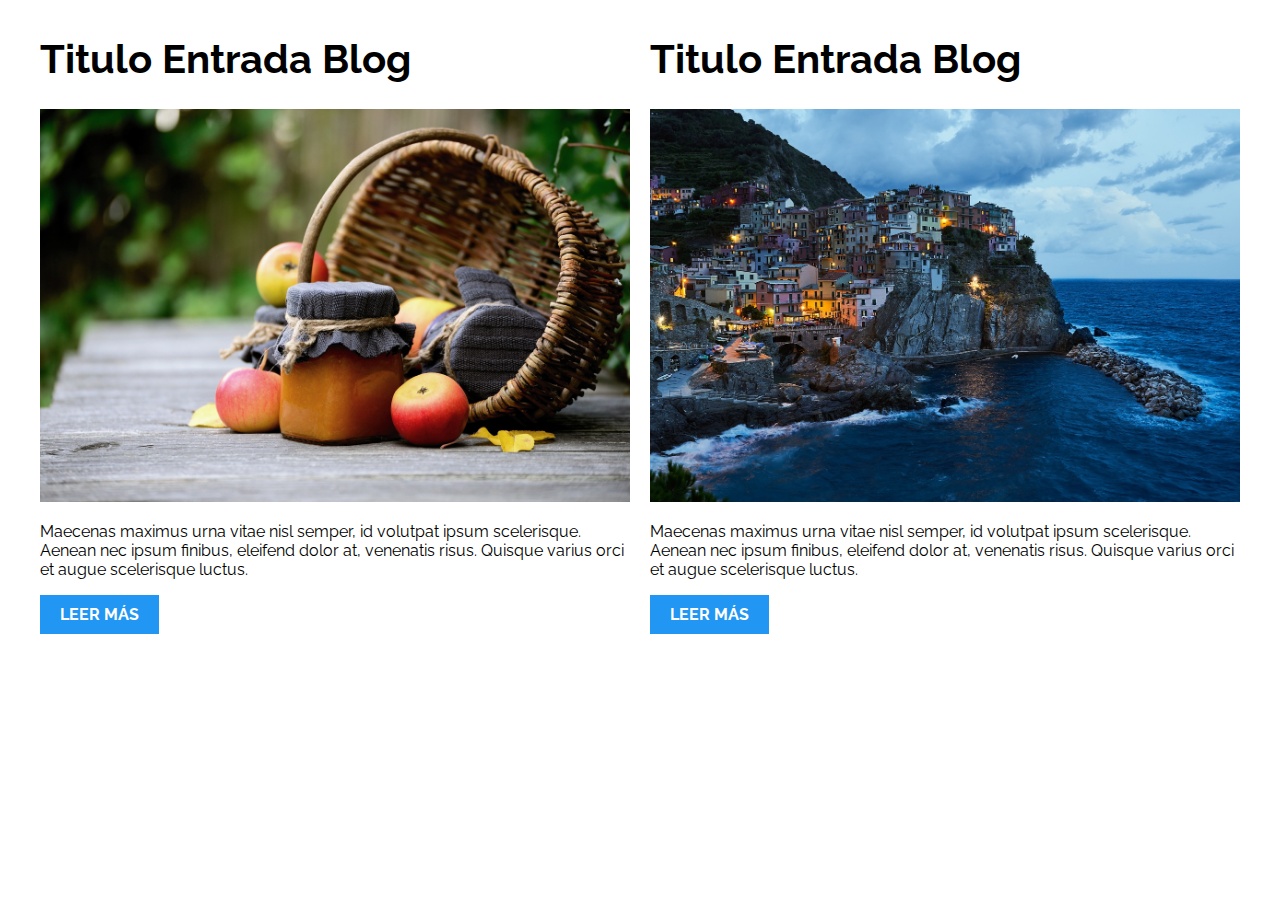
<file: 01-2columnas_iguales_css_grid/index.html>
<!DOCTYPE html>
<html>

<head>
  <meta charset="utf-8">
  <title>Patrones Responsive Web Design - 2 Columnas</title>
  <link rel="stylesheet" href="https://necolas.github.io/normalize.css/8.0.1/normalize.css">
  <link href="https://fonts.googleapis.com/css?family=Raleway:400,700,900" rel="stylesheet">
  <link rel="stylesheet" href="css/styles.css">
  <meta name="viewport" content="width=device-width, initial-scale=1">
</head>

<body>

  <div class="contenedor dos-columnas">
    <article class="entrada-blog">
      <h1>Titulo Entrada Blog</h1>
      <img src="img/imagen1.jpg">
      <p>Maecenas maximus urna vitae nisl semper, id volutpat ipsum scelerisque. Aenean nec ipsum finibus, eleifend
        dolor at, venenatis risus. Quisque varius orci et augue scelerisque luctus.</p>
      <a href="#">Leer más</a>
    </article>
    <article class="entrada-blog">
      <h1>Titulo Entrada Blog</h1>
      <img src="img/imagen2.jpg">
      <p>Maecenas maximus urna vitae nisl semper, id volutpat ipsum scelerisque. Aenean nec ipsum finibus, eleifend
        dolor at, venenatis risus. Quisque varius orci et augue scelerisque luctus.</p>
      <a href="#">Leer más</a>
    </article>
  </div>

</body>

</html>
</file>
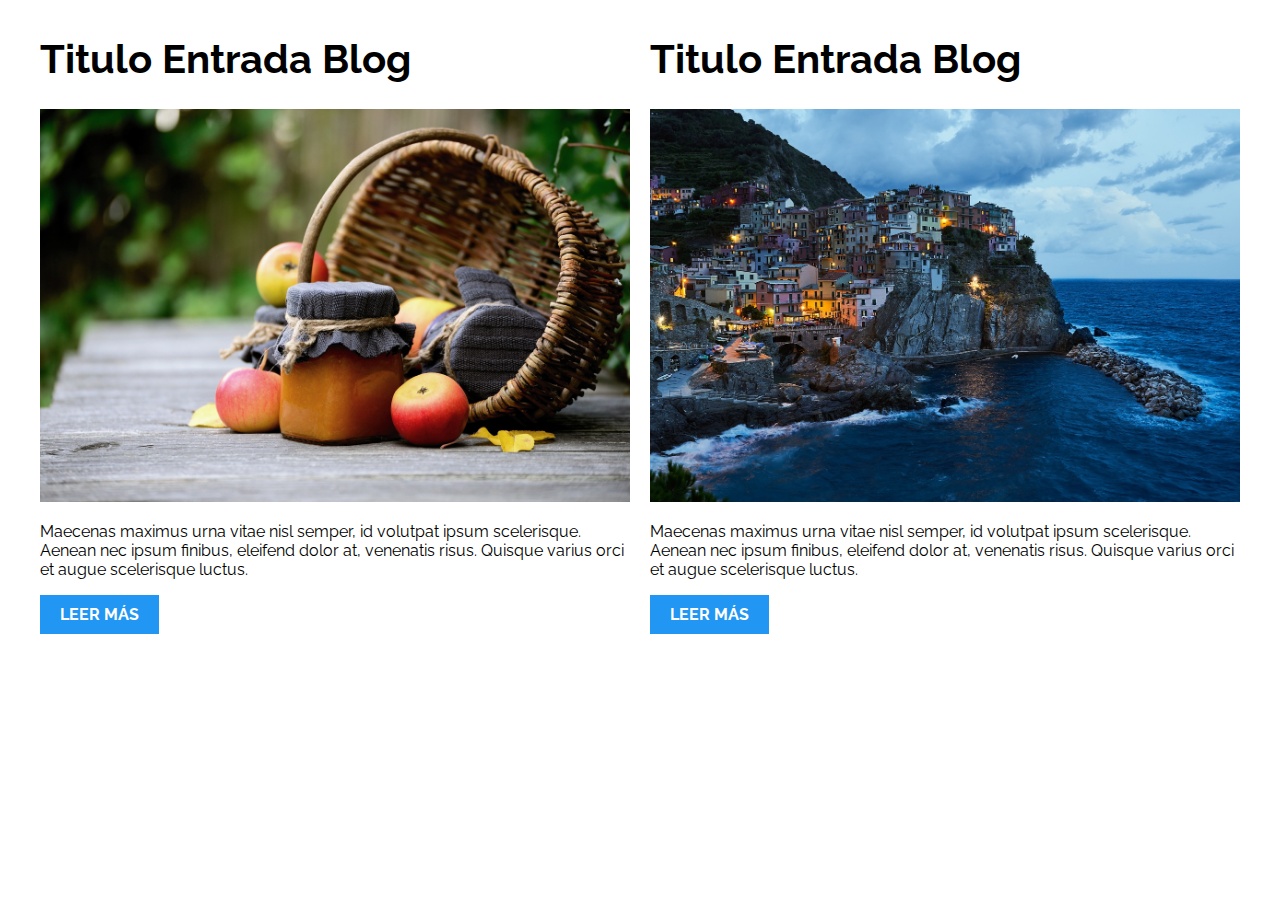
<file: 02-2columnas_iguales_flexbox/index.html>
<!DOCTYPE html>
<html>

<head>
  <meta charset="utf-8">
  <title>Patrones Responsive Web Design - 2 Columnas</title>
  <link rel="stylesheet" href="https://necolas.github.io/normalize.css/8.0.1/normalize.css">
  <link href="https://fonts.googleapis.com/css?family=Raleway:400,700,900" rel="stylesheet">
  <link rel="stylesheet" href="css/styles.css">
  <meta name="viewport" content="width=device-width, initial-scale=1">
</head>

<body>
  <div class="contenedor dos-columnas">
    <article class="entrada-blog">
      <h1>Titulo Entrada Blog</h1>
      <img src="img/imagen1.jpg">
      <p>Maecenas maximus urna vitae nisl semper, id volutpat ipsum scelerisque. Aenean nec ipsum finibus, eleifend
        dolor at, venenatis risus. Quisque varius orci et augue scelerisque luctus.</p>
      <a href="#">Leer más</a>
    </article>
    <article class="entrada-blog">
      <h1>Titulo Entrada Blog</h1>
      <img src="img/imagen2.jpg">
      <p>Maecenas maximus urna vitae nisl semper, id volutpat ipsum scelerisque. Aenean nec ipsum finibus, eleifend
        dolor at, venenatis risus. Quisque varius orci et augue scelerisque luctus.</p>
      <a href="#">Leer más</a>
    </article>
  </div>

</body>

</html>
</file>
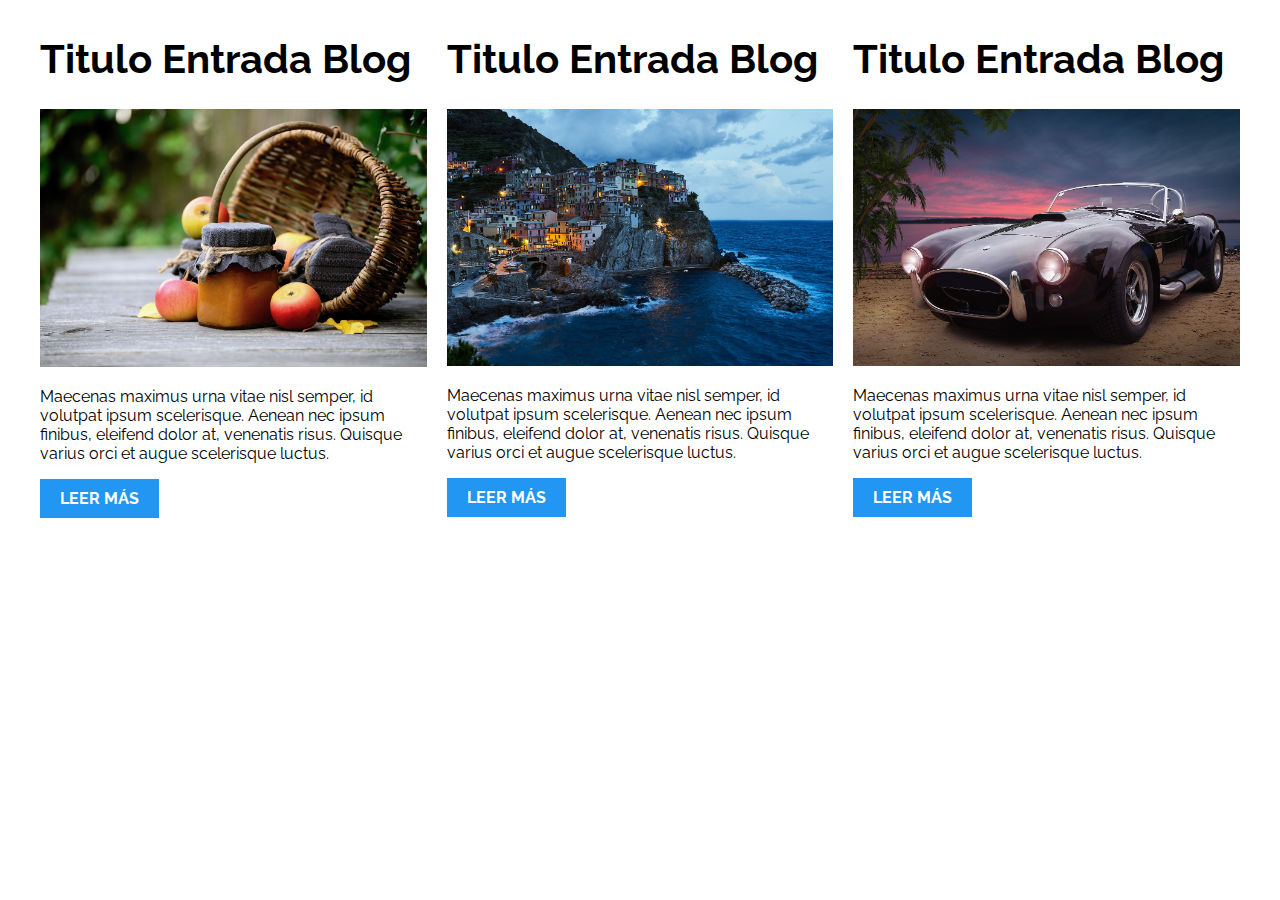
<file: 03-3columnas_iguales_css_grid/index.html>
<!DOCTYPE html>
<html>

<head>
  <meta charset="utf-8">
  <title>Patrones Responsive Web Design - 3 Columnas Iguales</title>
  <link rel="stylesheet" href="https://necolas.github.io/normalize.css/8.0.1/normalize.css">
  <link href="https://fonts.googleapis.com/css?family=Raleway:400,700,900" rel="stylesheet">
  <link rel="stylesheet" href="css/styles.css">
  <meta name="viewport" content="width=device-width, initial-scale=1">
</head>

<body>

  <div class="contenedor tres-columnas">
    <article class="entrada-blog">
      <h1>Titulo Entrada Blog</h1>
      <img src="img/imagen1.jpg">
      <p>Maecenas maximus urna vitae nisl semper, id volutpat ipsum scelerisque. Aenean nec ipsum finibus, eleifend
        dolor at, venenatis risus. Quisque varius orci et augue scelerisque luctus.</p>
      <a href="#">Leer más</a>
    </article>

    <article class="entrada-blog">
      <h1>Titulo Entrada Blog</h1>
      <img src="img/imagen2.jpg">

      <p>Maecenas maximus urna vitae nisl semper, id volutpat ipsum scelerisque. Aenean nec ipsum finibus, eleifend
        dolor at, venenatis risus. Quisque varius orci et augue scelerisque luctus.</p>
      <a href="#">Leer más</a>
    </article>

    <article class="entrada-blog">
      <h1>Titulo Entrada Blog</h1>
      <img src="img/imagen3.jpg">

      <p>Maecenas maximus urna vitae nisl semper, id volutpat ipsum scelerisque. Aenean nec ipsum finibus, eleifend
        dolor at, venenatis risus. Quisque varius orci et augue scelerisque luctus.</p>
      <a href="#">Leer más</a>
    </article>
  </div>

</body>

</html>
</file>
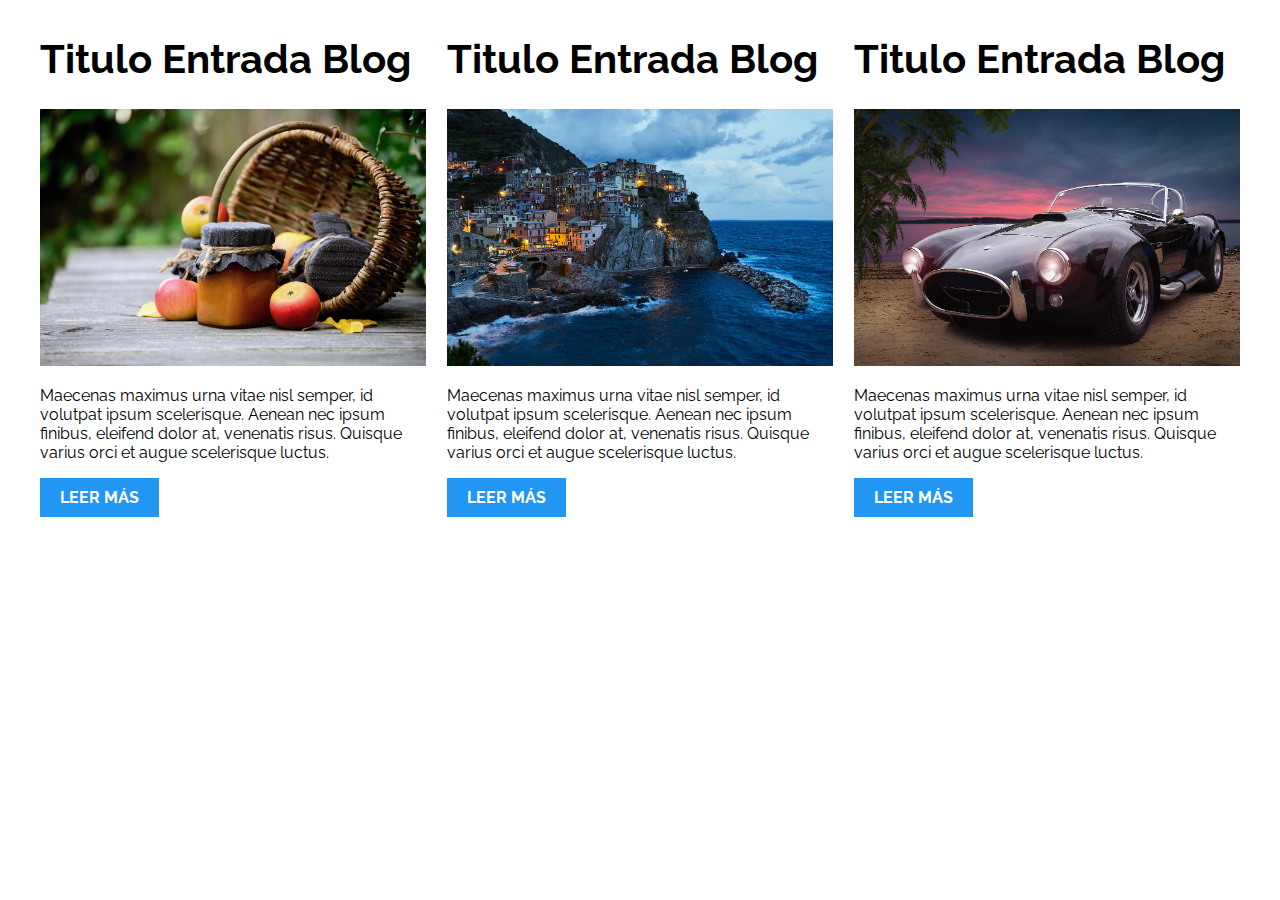
<file: 04-3columnas_iguales_flexbox/index.html>
<!DOCTYPE html>
<html>

<head>
  <meta charset="utf-8">
  <title>Patrones Responsive Web Design - 3 Columnas Iguales</title>
  <link rel="stylesheet" href="https://necolas.github.io/normalize.css/8.0.1/normalize.css">
  <link href="https://fonts.googleapis.com/css?family=Raleway:400,700,900" rel="stylesheet">
  <link rel="stylesheet" href="css/styles.css">
  <meta name="viewport" content="width=device-width, initial-scale=1">
</head>

<body>

  <div class="contenedor tres-columnas">
    <article class="entrada-blog">
      <h1>Titulo Entrada Blog</h1>
      <img src="img/imagen1.jpg">
      <p>Maecenas maximus urna vitae nisl semper, id volutpat ipsum scelerisque. Aenean nec ipsum finibus, eleifend
        dolor at, venenatis risus. Quisque varius orci et augue scelerisque luctus.</p>
      <a href="#">Leer más</a>
    </article>

    <article class="entrada-blog">
      <h1>Titulo Entrada Blog</h1>
      <img src="img/imagen2.jpg">

      <p>Maecenas maximus urna vitae nisl semper, id volutpat ipsum scelerisque. Aenean nec ipsum finibus, eleifend
        dolor at, venenatis risus. Quisque varius orci et augue scelerisque luctus.</p>
      <a href="#">Leer más</a>
    </article>

    <article class="entrada-blog">
      <h1>Titulo Entrada Blog</h1>
      <img src="img/imagen3.jpg">

      <p>Maecenas maximus urna vitae nisl semper, id volutpat ipsum scelerisque. Aenean nec ipsum finibus, eleifend
        dolor at, venenatis risus. Quisque varius orci et augue scelerisque luctus.</p>
      <a href="#">Leer más</a>
    </article>
  </div>
</body>

</html>
</file>
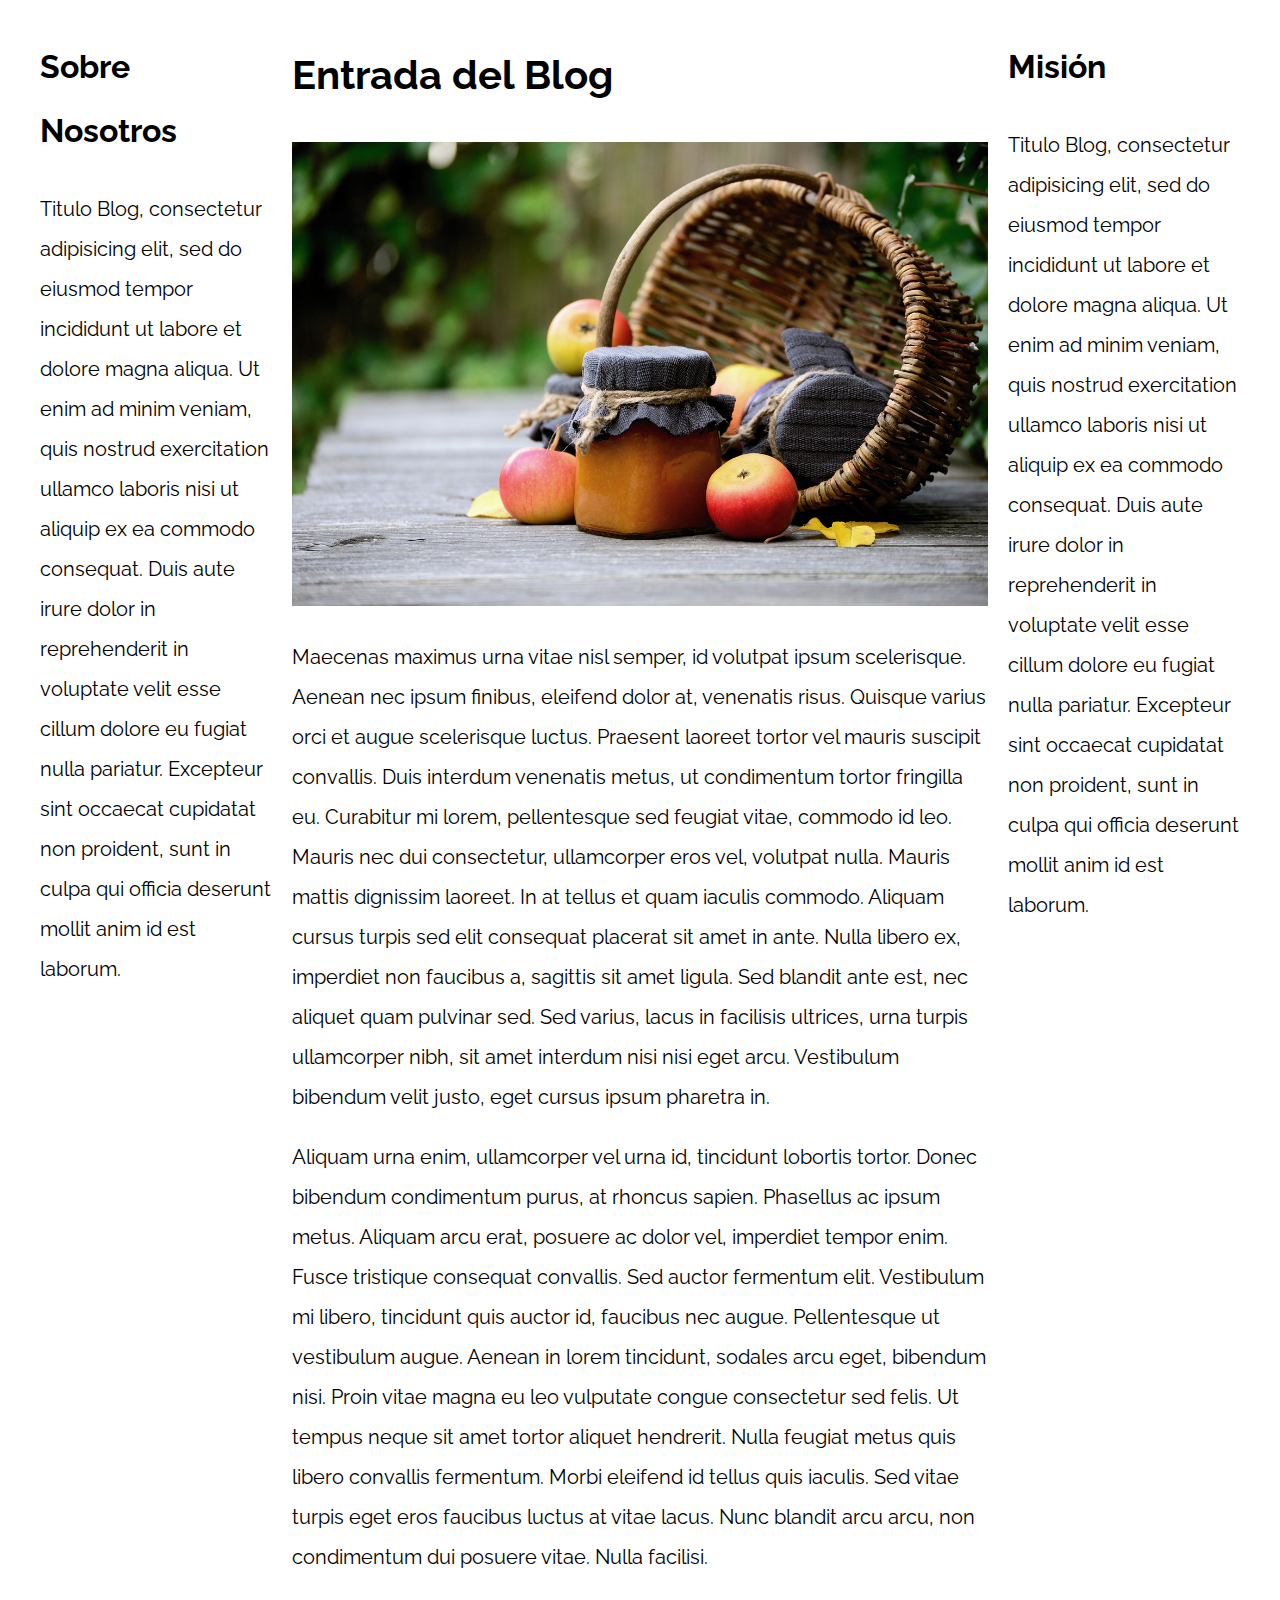
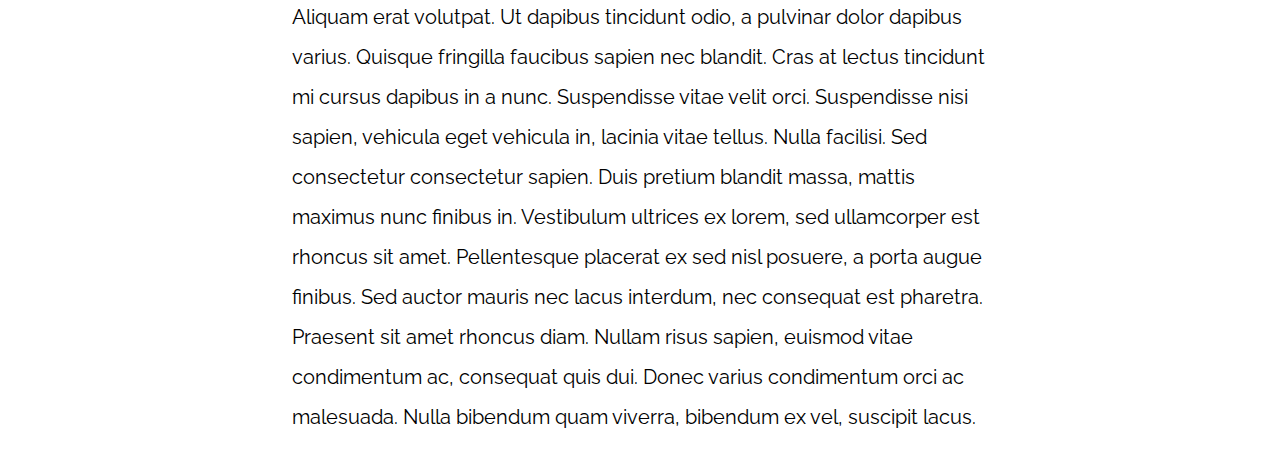
<file: 05-3columnas_css_grid/index.html>
<!DOCTYPE html>
<html>

<head>
  <meta charset="utf-8">
  <title>Patrones Responsive Web Design</title>
  <link rel="stylesheet" href="https://necolas.github.io/normalize.css/8.0.1/normalize.css">
  <link href="https://fonts.googleapis.com/css?family=Raleway:400,700,900" rel="stylesheet">
  <link rel="stylesheet" href="css/styles.css">
  <meta name="viewport" content="width=device-width, initial-scale=1">
</head>

<body>

  <div class="contenedor contenedor-grid">
    <main class="contenido-principal">
      <article>
        <h1>Entrada del Blog</h1>
        <img src="img/imagen1.jpg">

        <p>Maecenas maximus urna vitae nisl semper, id volutpat ipsum scelerisque. Aenean nec ipsum finibus, eleifend
          dolor at, venenatis risus. Quisque varius orci et augue scelerisque luctus. Praesent laoreet tortor vel mauris
          suscipit convallis.
          Duis interdum venenatis metus, ut condimentum tortor fringilla eu. Curabitur mi lorem, pellentesque sed
          feugiat vitae, commodo id leo. Mauris nec dui consectetur, ullamcorper eros vel, volutpat nulla. Mauris mattis
          dignissim laoreet.
          In at tellus et quam iaculis commodo. Aliquam cursus turpis sed elit consequat placerat sit amet in ante.
          Nulla libero ex, imperdiet non faucibus a, sagittis sit amet ligula. Sed blandit ante est, nec aliquet quam
          pulvinar sed. Sed
          varius, lacus in facilisis ultrices, urna turpis ullamcorper nibh, sit amet interdum nisi nisi eget arcu.
          Vestibulum bibendum velit justo, eget cursus ipsum pharetra in.</p>

        <p>Aliquam urna enim, ullamcorper vel urna id, tincidunt lobortis tortor. Donec bibendum condimentum purus, at
          rhoncus sapien. Phasellus ac ipsum metus. Aliquam arcu erat, posuere ac dolor vel, imperdiet tempor enim.
          Fusce tristique consequat
          convallis. Sed auctor fermentum elit. Vestibulum mi libero, tincidunt quis auctor id, faucibus nec augue.
          Pellentesque ut vestibulum augue. Aenean in lorem tincidunt, sodales arcu eget, bibendum nisi. Proin vitae
          magna eu leo vulputate
          congue consectetur sed felis. Ut tempus neque sit amet tortor aliquet hendrerit. Nulla feugiat metus quis
          libero convallis fermentum. Morbi eleifend id tellus quis iaculis. Sed vitae turpis eget eros faucibus luctus
          at vitae lacus.
          Nunc blandit arcu arcu, non condimentum dui posuere vitae. Nulla facilisi.</p>

        <p>Aliquam erat volutpat. Ut dapibus tincidunt odio, a pulvinar dolor dapibus varius. Quisque fringilla faucibus
          sapien nec blandit. Cras at lectus tincidunt mi cursus dapibus in a nunc. Suspendisse vitae velit orci.
          Suspendisse nisi sapien,
          vehicula eget vehicula in, lacinia vitae tellus. Nulla facilisi. Sed consectetur consectetur sapien. Duis
          pretium blandit massa, mattis maximus nunc finibus in. Vestibulum ultrices ex lorem, sed ullamcorper est
          rhoncus sit amet. Pellentesque
          placerat ex sed nisl posuere, a porta augue finibus. Sed auctor mauris nec lacus interdum, nec consequat est
          pharetra. Praesent sit amet rhoncus diam. Nullam risus sapien, euismod vitae condimentum ac, consequat quis
          dui. Donec varius
          condimentum orci ac malesuada. Nulla bibendum quam viverra, bibendum ex vel, suscipit lacus.</p>

      </article>
    </main>

    <aside class="sidebar-1">
      <h2>Sobre Nosotros</h2>
      <p>Titulo Blog, consectetur adipisicing elit, sed do eiusmod tempor incididunt ut labore et dolore magna aliqua.
        Ut enim ad minim veniam, quis nostrud exercitation ullamco laboris nisi ut aliquip ex ea commodo consequat. Duis
        aute irure dolor
        in reprehenderit in voluptate velit esse cillum dolore eu fugiat nulla pariatur. Excepteur sint occaecat
        cupidatat non proident, sunt in culpa qui officia deserunt mollit anim id est laborum.</p>
    </aside>
    <aside class="sidebar-2">
      <h2>Misión</h2>
      <p>Titulo Blog, consectetur adipisicing elit, sed do eiusmod tempor incididunt ut labore et dolore magna aliqua.
        Ut enim ad minim veniam, quis nostrud exercitation ullamco laboris nisi ut aliquip ex ea commodo consequat. Duis
        aute irure dolor
        in reprehenderit in voluptate velit esse cillum dolore eu fugiat nulla pariatur. Excepteur sint occaecat
        cupidatat non proident, sunt in culpa qui officia deserunt mollit anim id est laborum.</p>
    </aside>
  </div>

</body>

</html>
</file>
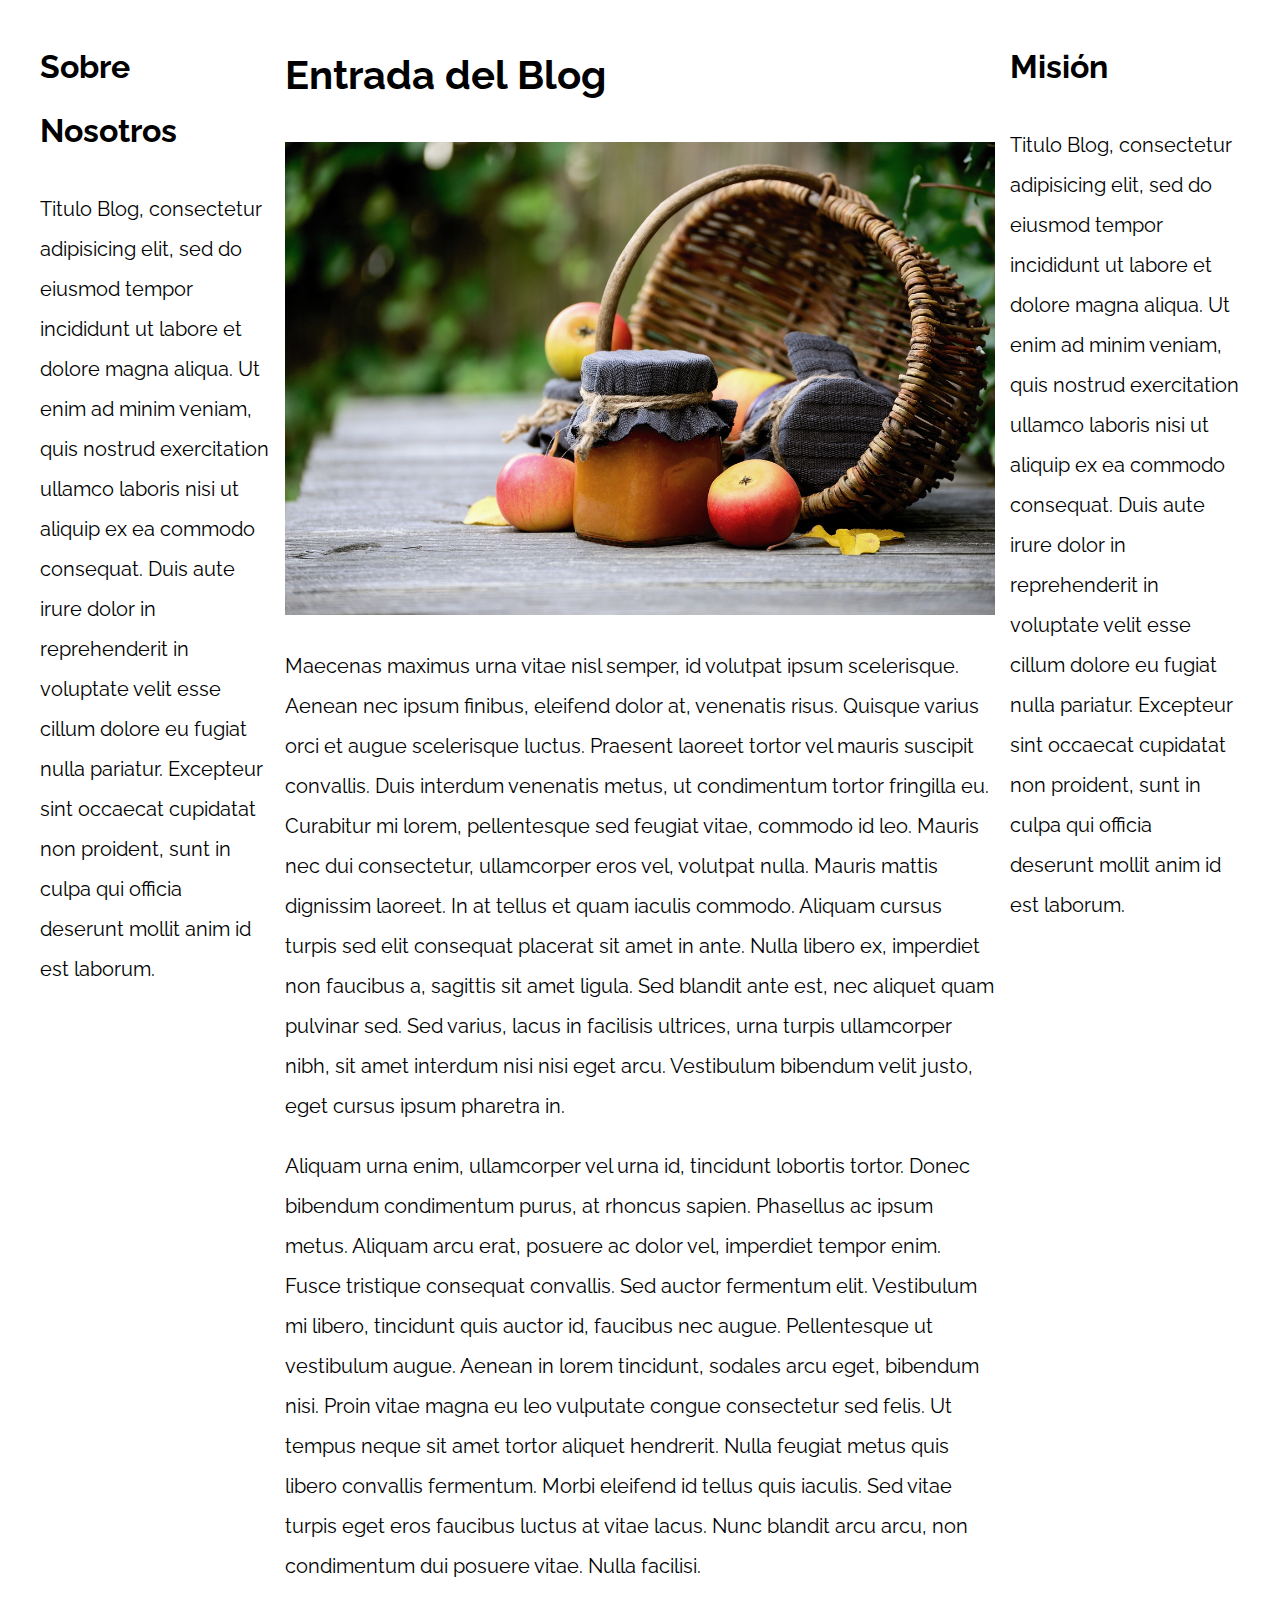
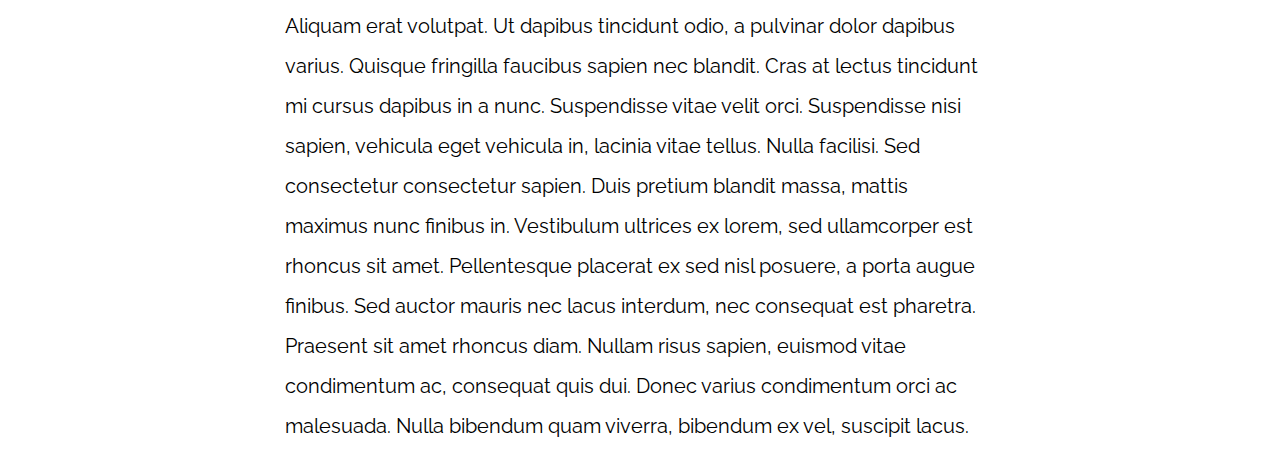
<file: 06-3columnas_flexbox/index.html>
<!DOCTYPE html>
<html>

<head>
  <meta charset="utf-8">
  <title>Patrones Responsive Web Design</title>
  <link rel="stylesheet" href="https://necolas.github.io/normalize.css/8.0.1/normalize.css">
  <link href="https://fonts.googleapis.com/css?family=Raleway:400,700,900" rel="stylesheet">
  <link rel="stylesheet" href="css/styles.css">
  <meta name="viewport" content="width=device-width, initial-scale=1">
</head>

<body>

  <div class="contenedor contenedor-flex">
    <main class="contenido-principal">
      <article>
        <h1>Entrada del Blog</h1>
        <img src="img/imagen1.jpg">

        <p>Maecenas maximus urna vitae nisl semper, id volutpat ipsum scelerisque. Aenean nec ipsum finibus, eleifend
          dolor at, venenatis risus. Quisque varius orci et augue scelerisque luctus. Praesent laoreet tortor vel mauris
          suscipit convallis.
          Duis interdum venenatis metus, ut condimentum tortor fringilla eu. Curabitur mi lorem, pellentesque sed
          feugiat vitae, commodo id leo. Mauris nec dui consectetur, ullamcorper eros vel, volutpat nulla. Mauris mattis
          dignissim laoreet.
          In at tellus et quam iaculis commodo. Aliquam cursus turpis sed elit consequat placerat sit amet in ante.
          Nulla libero ex, imperdiet non faucibus a, sagittis sit amet ligula. Sed blandit ante est, nec aliquet quam
          pulvinar sed. Sed
          varius, lacus in facilisis ultrices, urna turpis ullamcorper nibh, sit amet interdum nisi nisi eget arcu.
          Vestibulum bibendum velit justo, eget cursus ipsum pharetra in.</p>

        <p>Aliquam urna enim, ullamcorper vel urna id, tincidunt lobortis tortor. Donec bibendum condimentum purus, at
          rhoncus sapien. Phasellus ac ipsum metus. Aliquam arcu erat, posuere ac dolor vel, imperdiet tempor enim.
          Fusce tristique consequat
          convallis. Sed auctor fermentum elit. Vestibulum mi libero, tincidunt quis auctor id, faucibus nec augue.
          Pellentesque ut vestibulum augue. Aenean in lorem tincidunt, sodales arcu eget, bibendum nisi. Proin vitae
          magna eu leo vulputate
          congue consectetur sed felis. Ut tempus neque sit amet tortor aliquet hendrerit. Nulla feugiat metus quis
          libero convallis fermentum. Morbi eleifend id tellus quis iaculis. Sed vitae turpis eget eros faucibus luctus
          at vitae lacus.
          Nunc blandit arcu arcu, non condimentum dui posuere vitae. Nulla facilisi.</p>

        <p>Aliquam erat volutpat. Ut dapibus tincidunt odio, a pulvinar dolor dapibus varius. Quisque fringilla faucibus
          sapien nec blandit. Cras at lectus tincidunt mi cursus dapibus in a nunc. Suspendisse vitae velit orci.
          Suspendisse nisi sapien,
          vehicula eget vehicula in, lacinia vitae tellus. Nulla facilisi. Sed consectetur consectetur sapien. Duis
          pretium blandit massa, mattis maximus nunc finibus in. Vestibulum ultrices ex lorem, sed ullamcorper est
          rhoncus sit amet. Pellentesque
          placerat ex sed nisl posuere, a porta augue finibus. Sed auctor mauris nec lacus interdum, nec consequat est
          pharetra. Praesent sit amet rhoncus diam. Nullam risus sapien, euismod vitae condimentum ac, consequat quis
          dui. Donec varius
          condimentum orci ac malesuada. Nulla bibendum quam viverra, bibendum ex vel, suscipit lacus.</p>

      </article>
    </main>

    <aside class="sidebar sidebar-1">
      <h2>Sobre Nosotros</h2>
      <p>Titulo Blog, consectetur adipisicing elit, sed do eiusmod tempor incididunt ut labore et dolore magna aliqua.
        Ut enim ad minim veniam, quis nostrud exercitation ullamco laboris nisi ut aliquip ex ea commodo consequat. Duis
        aute irure dolor
        in reprehenderit in voluptate velit esse cillum dolore eu fugiat nulla pariatur. Excepteur sint occaecat
        cupidatat non proident, sunt in culpa qui officia deserunt mollit anim id est laborum.</p>
    </aside>
    <aside class="sidebar sidebar-2">
      <h2>Misión</h2>
      <p>Titulo Blog, consectetur adipisicing elit, sed do eiusmod tempor incididunt ut labore et dolore magna aliqua.
        Ut enim ad minim veniam, quis nostrud exercitation ullamco laboris nisi ut aliquip ex ea commodo consequat. Duis
        aute irure dolor
        in reprehenderit in voluptate velit esse cillum dolore eu fugiat nulla pariatur. Excepteur sint occaecat
        cupidatat non proident, sunt in culpa qui officia deserunt mollit anim id est laborum.</p>
    </aside>
  </div>

</body>

</html>
</file>
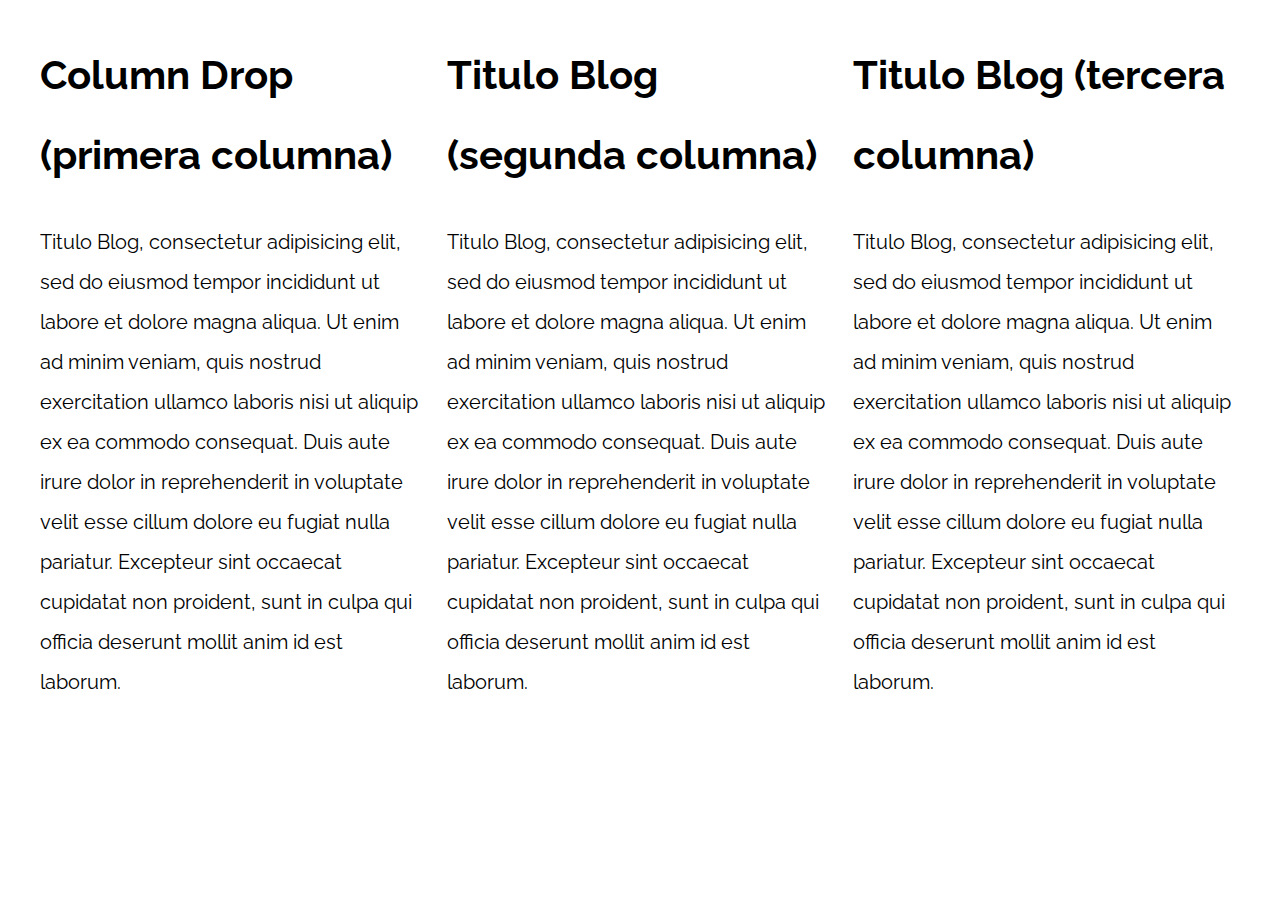
<file: 07-column_drop_css_grid/index.html>
<!DOCTYPE html>
<html>

<head>
  <meta charset="utf-8">
  <title>Patrones Responsive Web Design</title>
  <link rel="stylesheet" href="https://necolas.github.io/normalize.css/8.0.1/normalize.css">
  <link href="https://fonts.googleapis.com/css?family=Raleway:400,700,900" rel="stylesheet">
  <link rel="stylesheet" href="css/styles.css">
  <meta name="viewport" content="width=device-width, initial-scale=1">
</head>

<body>

  <div class="contenedor colum-dro-css">
    <main>
      <h1>Column Drop (primera columna)</h1>
      <p>
        Titulo Blog, consectetur adipisicing elit, sed do eiusmod tempor incididunt ut labore et dolore magna aliqua. Ut
        enim ad minim veniam, quis nostrud exercitation ullamco laboris nisi ut aliquip ex ea commodo consequat. Duis
        aute irure dolor in reprehenderit
        in voluptate velit esse cillum dolore eu fugiat nulla pariatur. Excepteur sint occaecat cupidatat non proident,
        sunt in culpa qui officia deserunt mollit anim id est laborum.
      </p>
    </main>

    <aside class="primer-sidebar">
      <h1>Titulo Blog (segunda columna)</h1>
      <p>
        Titulo Blog, consectetur adipisicing elit, sed do eiusmod tempor incididunt ut labore et dolore magna aliqua. Ut
        enim ad minim veniam, quis nostrud exercitation ullamco laboris nisi ut aliquip ex ea commodo consequat. Duis
        aute irure dolor in reprehenderit
        in voluptate velit esse cillum dolore eu fugiat nulla pariatur. Excepteur sint occaecat cupidatat non proident,
        sunt in culpa qui officia deserunt mollit anim id est laborum.
      </p>
    </aside>

    <aside class="segundo-sidebar">
      <h1>Titulo Blog (tercera columna)</h1>
      <p>
        Titulo Blog, consectetur adipisicing elit, sed do eiusmod tempor incididunt ut labore et dolore magna aliqua. Ut
        enim ad minim veniam, quis nostrud exercitation ullamco laboris nisi ut aliquip ex ea commodo consequat. Duis
        aute irure dolor in reprehenderit
        in voluptate velit esse cillum dolore eu fugiat nulla pariatur. Excepteur sint occaecat cupidatat non proident,
        sunt in culpa qui officia deserunt mollit anim id est laborum.
      </p>
    </aside>
  </div>

</body>

</html>
</file>
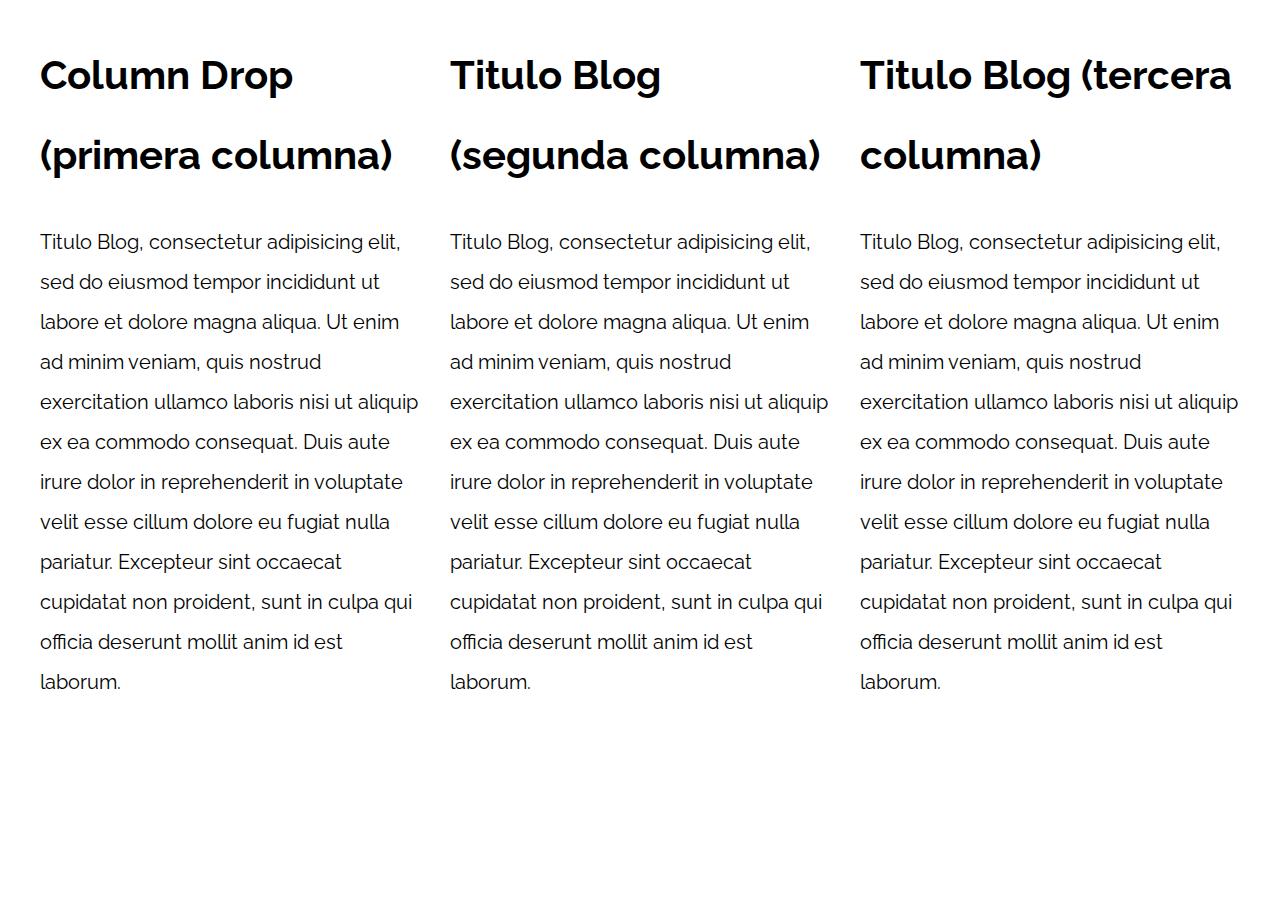
<file: 08-column_drop_flexbox/index.html>
<!DOCTYPE html>
<html>

<head>
  <meta charset="utf-8">
  <title>Patrones Responsive Web Design</title>
  <link rel="stylesheet" href="https://necolas.github.io/normalize.css/8.0.1/normalize.css">
  <link href="https://fonts.googleapis.com/css?family=Raleway:400,700,900" rel="stylesheet">
  <link rel="stylesheet" href="css/styles.css">
  <meta name="viewport" content="width=device-width, initial-scale=1">
</head>

<body>

  <div class="contenedor column-drop-flex">
    <main class="contenido-principal">
      <h1>Column Drop (primera columna)</h1>
      <p>
        Titulo Blog, consectetur adipisicing elit, sed do eiusmod tempor incididunt ut labore et dolore magna aliqua. Ut
        enim ad minim veniam, quis nostrud exercitation ullamco laboris nisi ut aliquip ex ea commodo consequat. Duis
        aute irure dolor in reprehenderit
        in voluptate velit esse cillum dolore eu fugiat nulla pariatur. Excepteur sint occaecat cupidatat non proident,
        sunt in culpa qui officia deserunt mollit anim id est laborum.
      </p>
    </main>

    <aside class="primera">
      <h1>Titulo Blog (segunda columna)</h1>
      <p>
        Titulo Blog, consectetur adipisicing elit, sed do eiusmod tempor incididunt ut labore et dolore magna aliqua. Ut
        enim ad minim veniam, quis nostrud exercitation ullamco laboris nisi ut aliquip ex ea commodo consequat. Duis
        aute irure dolor in reprehenderit
        in voluptate velit esse cillum dolore eu fugiat nulla pariatur. Excepteur sint occaecat cupidatat non proident,
        sunt in culpa qui officia deserunt mollit anim id est laborum.
      </p>
    </aside>

    <aside class="segunda">
      <h1>Titulo Blog (tercera columna)</h1>
      <p>
        Titulo Blog, consectetur adipisicing elit, sed do eiusmod tempor incididunt ut labore et dolore magna aliqua. Ut
        enim ad minim veniam, quis nostrud exercitation ullamco laboris nisi ut aliquip ex ea commodo consequat. Duis
        aute irure dolor in reprehenderit
        in voluptate velit esse cillum dolore eu fugiat nulla pariatur. Excepteur sint occaecat cupidatat non proident,
        sunt in culpa qui officia deserunt mollit anim id est laborum.
      </p>
    </aside>
  </div>

</body>

</html>
</file>
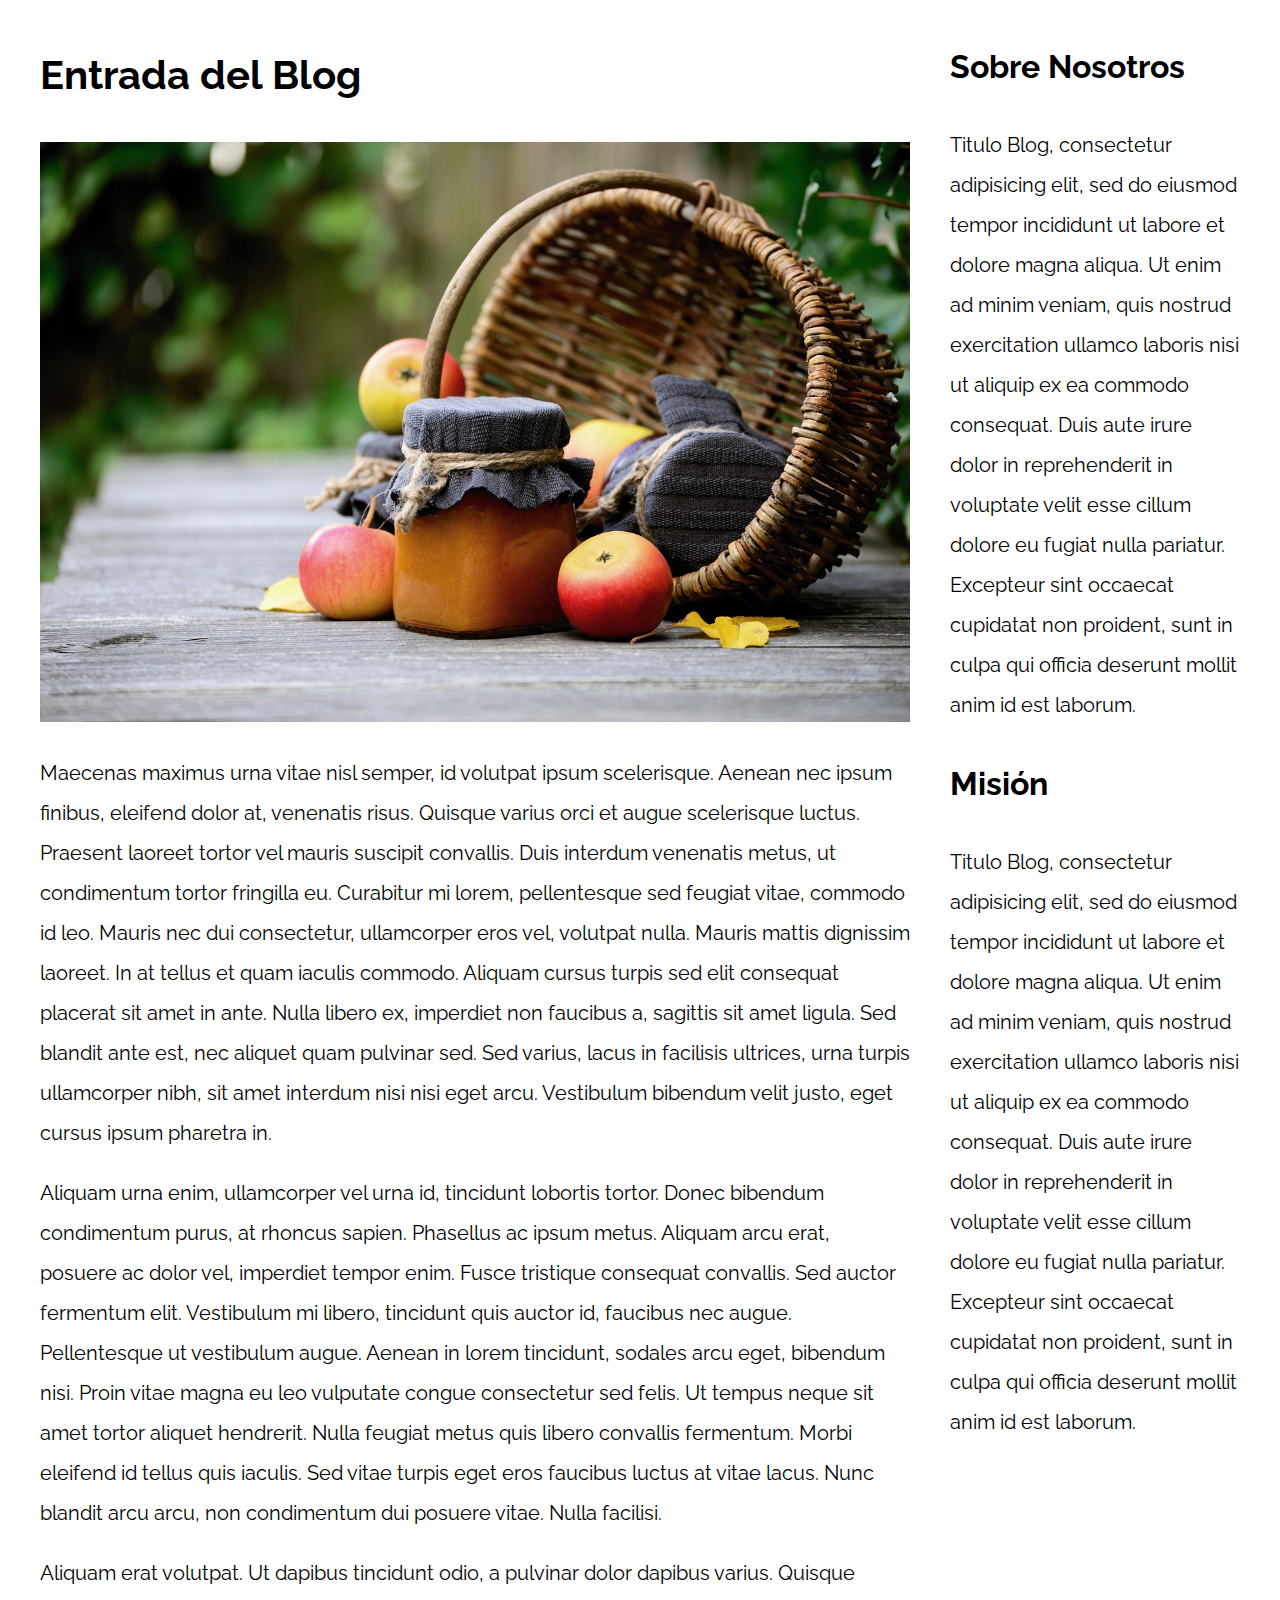
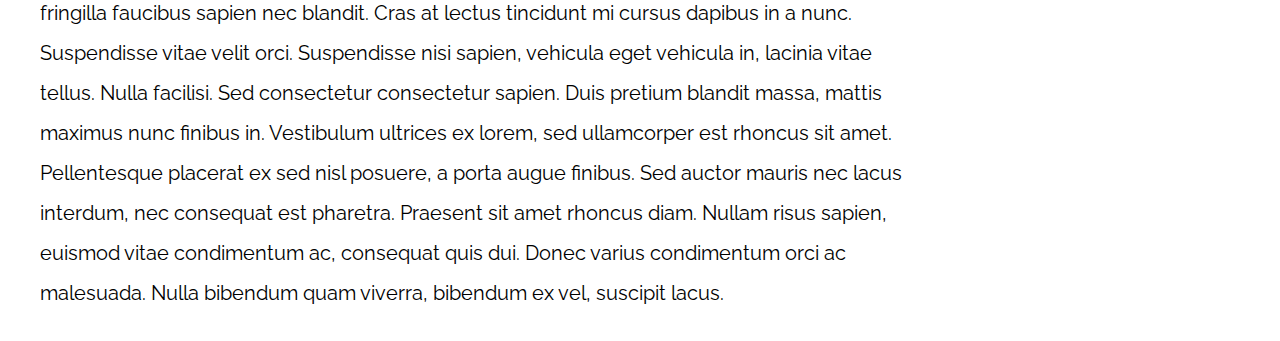
<file: 09-con_sidebar_css_grid/index.html>
<!DOCTYPE html>
<html>

<head>
  <meta charset="utf-8">
  <title>Patrones Responsive Web Design</title>
  <link rel="stylesheet" href="https://necolas.github.io/normalize.css/8.0.1/normalize.css">
  <link href="https://fonts.googleapis.com/css?family=Raleway:400,700,900" rel="stylesheet">
  <link rel="stylesheet" href="css/styles.css">
  <meta name="viewport" content="width=device-width, initial-scale=1">
</head>

<body>

  <div class="contenedor con-sidebar">
    <article>
      <h1>Entrada del Blog</h1>
      <img src="img/imagen1.jpg">

      <p>Maecenas maximus urna vitae nisl semper, id volutpat ipsum scelerisque. Aenean nec ipsum finibus, eleifend
        dolor at, venenatis risus. Quisque varius orci et augue scelerisque luctus. Praesent laoreet tortor vel mauris
        suscipit convallis. Duis
        interdum venenatis metus, ut condimentum tortor fringilla eu. Curabitur mi lorem, pellentesque sed feugiat
        vitae, commodo id leo. Mauris nec dui consectetur, ullamcorper eros vel, volutpat nulla. Mauris mattis dignissim
        laoreet. In at
        tellus et quam iaculis commodo. Aliquam cursus turpis sed elit consequat placerat sit amet in ante. Nulla libero
        ex, imperdiet non faucibus a, sagittis sit amet ligula. Sed blandit ante est, nec aliquet quam pulvinar sed. Sed
        varius, lacus
        in facilisis ultrices, urna turpis ullamcorper nibh, sit amet interdum nisi nisi eget arcu. Vestibulum bibendum
        velit justo, eget cursus ipsum pharetra in.</p>

      <p>Aliquam urna enim, ullamcorper vel urna id, tincidunt lobortis tortor. Donec bibendum condimentum purus, at
        rhoncus sapien. Phasellus ac ipsum metus. Aliquam arcu erat, posuere ac dolor vel, imperdiet tempor enim. Fusce
        tristique consequat
        convallis. Sed auctor fermentum elit. Vestibulum mi libero, tincidunt quis auctor id, faucibus nec augue.
        Pellentesque ut vestibulum augue. Aenean in lorem tincidunt, sodales arcu eget, bibendum nisi. Proin vitae magna
        eu leo vulputate
        congue consectetur sed felis. Ut tempus neque sit amet tortor aliquet hendrerit. Nulla feugiat metus quis libero
        convallis fermentum. Morbi eleifend id tellus quis iaculis. Sed vitae turpis eget eros faucibus luctus at vitae
        lacus. Nunc
        blandit arcu arcu, non condimentum dui posuere vitae. Nulla facilisi.</p>

      <p>Aliquam erat volutpat. Ut dapibus tincidunt odio, a pulvinar dolor dapibus varius. Quisque fringilla faucibus
        sapien nec blandit. Cras at lectus tincidunt mi cursus dapibus in a nunc. Suspendisse vitae velit orci.
        Suspendisse nisi sapien,
        vehicula eget vehicula in, lacinia vitae tellus. Nulla facilisi. Sed consectetur consectetur sapien. Duis
        pretium blandit massa, mattis maximus nunc finibus in. Vestibulum ultrices ex lorem, sed ullamcorper est rhoncus
        sit amet. Pellentesque
        placerat ex sed nisl posuere, a porta augue finibus. Sed auctor mauris nec lacus interdum, nec consequat est
        pharetra. Praesent sit amet rhoncus diam. Nullam risus sapien, euismod vitae condimentum ac, consequat quis dui.
        Donec varius
        condimentum orci ac malesuada. Nulla bibendum quam viverra, bibendum ex vel, suscipit lacus.</p>
    </article>
    <aside>
      <h2>Sobre Nosotros</h2>
      <p>Titulo Blog, consectetur adipisicing elit, sed do eiusmod tempor incididunt ut labore et dolore magna aliqua.
        Ut enim ad minim veniam, quis nostrud exercitation ullamco laboris nisi ut aliquip ex ea commodo consequat. Duis
        aute irure dolor
        in reprehenderit in voluptate velit esse cillum dolore eu fugiat nulla pariatur. Excepteur sint occaecat
        cupidatat non proident, sunt in culpa qui officia deserunt mollit anim id est laborum.</p>


      <h2>Misión</h2>
      <p>Titulo Blog, consectetur adipisicing elit, sed do eiusmod tempor incididunt ut labore et dolore magna aliqua.
        Ut enim ad minim veniam, quis nostrud exercitation ullamco laboris nisi ut aliquip ex ea commodo consequat. Duis
        aute irure dolor
        in reprehenderit in voluptate velit esse cillum dolore eu fugiat nulla pariatur. Excepteur sint occaecat
        cupidatat non proident, sunt in culpa qui officia deserunt mollit anim id est laborum.</p>
    </aside>
  </div>

</body>

</html>
</file>
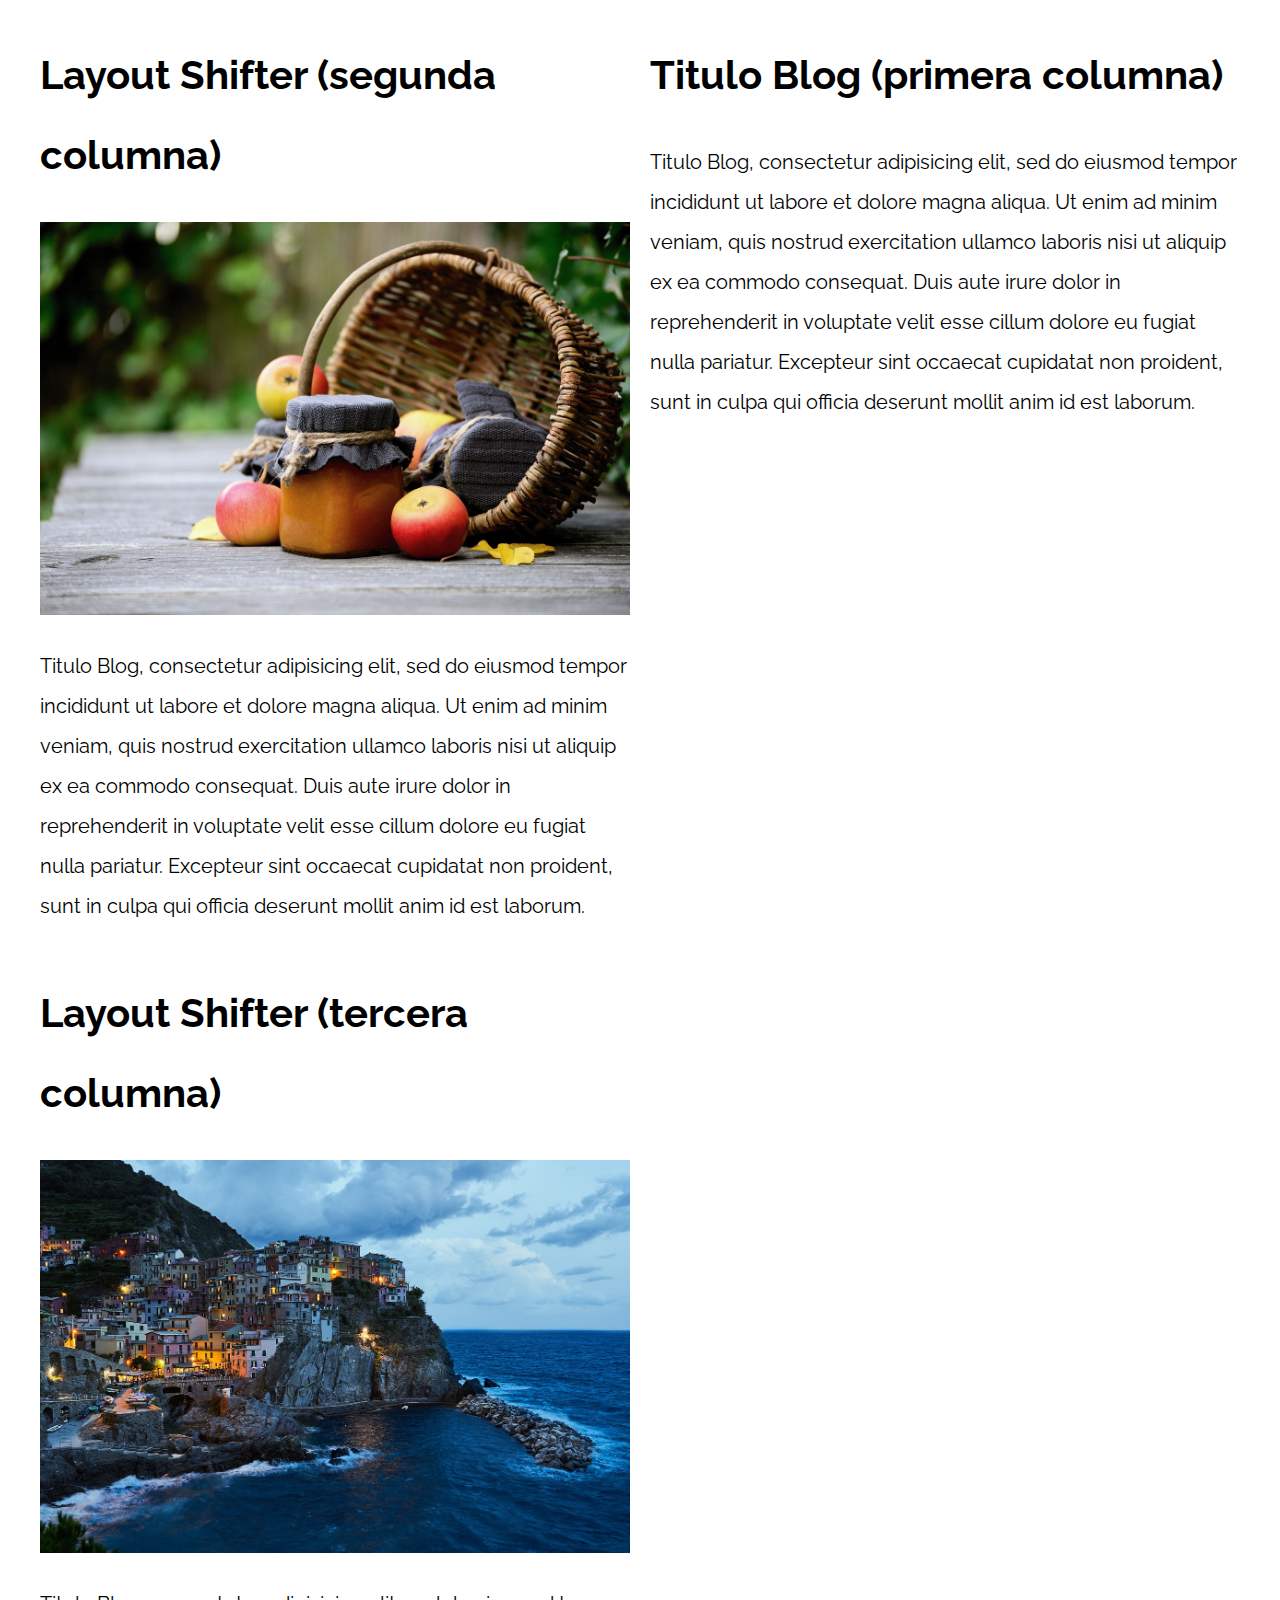
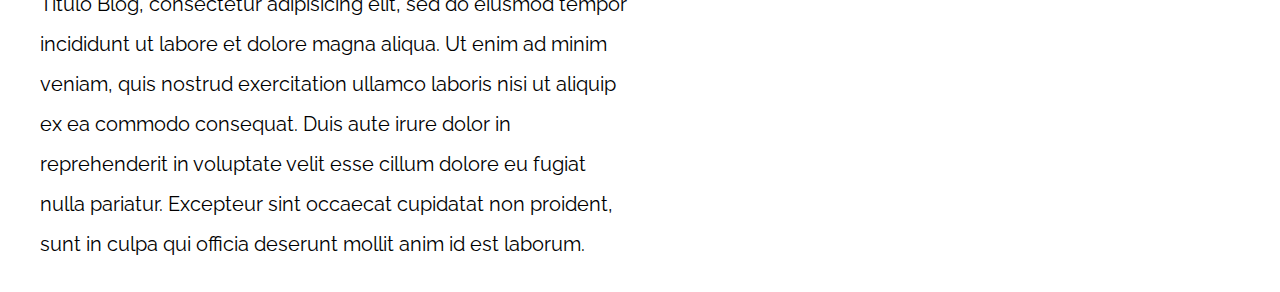
<file: 11-layout_shifter_css_grid/index.html>
<!DOCTYPE html>
<html>

<head>
  <meta charset="utf-8">
  <title>Patrones Responsive Web Design</title>
  <link rel="stylesheet" href="https://necolas.github.io/normalize.css/8.0.1/normalize.css">
  <link href="https://fonts.googleapis.com/css?family=Raleway:400,700,900" rel="stylesheet">
  <link rel="stylesheet" href="css/styles.css">
  <meta name="viewport" content="width=device-width, initial-scale=1">
</head>

<body>

  <div class="contenedor layout-shifter">
    <aside class="sidebar">
      <h1>Titulo Blog (primera columna)</h1>
      <p>
        Titulo Blog, consectetur adipisicing elit, sed do eiusmod tempor incididunt ut labore et dolore magna aliqua. Ut
        enim ad minim veniam, quis nostrud exercitation ullamco laboris nisi ut aliquip ex ea commodo consequat. Duis
        aute irure dolor in reprehenderit
        in voluptate velit esse cillum dolore eu fugiat nulla pariatur. Excepteur sint occaecat cupidatat non proident,
        sunt in culpa qui officia deserunt mollit anim id est laborum.
      </p>
    </aside>

    <main class="contenido-principal">
      <article class="entrada-blog">
        <h1>Layout Shifter (segunda columna)</h1>
        <img src="img/imagen1.jpg">
        <p>
          Titulo Blog, consectetur adipisicing elit, sed do eiusmod tempor incididunt ut labore et dolore magna aliqua.
          Ut enim ad minim veniam, quis nostrud exercitation ullamco laboris nisi ut aliquip ex ea commodo consequat.
          Duis aute irure dolor in reprehenderit
          in voluptate velit esse cillum dolore eu fugiat nulla pariatur. Excepteur sint occaecat cupidatat non
          proident, sunt in culpa qui officia deserunt mollit anim id est laborum.
        </p>
      </article>

      <article class="entrada-blog">
        <h1>Layout Shifter (tercera columna)</h1>
        <img src="img/imagen2.jpg">
        <p>
          Titulo Blog, consectetur adipisicing elit, sed do eiusmod tempor incididunt ut labore et dolore magna aliqua.
          Ut enim ad minim veniam, quis nostrud exercitation ullamco laboris nisi ut aliquip ex ea commodo consequat.
          Duis aute irure dolor in reprehenderit
          in voluptate velit esse cillum dolore eu fugiat nulla pariatur. Excepteur sint occaecat cupidatat non
          proident, sunt in culpa qui officia deserunt mollit anim id est laborum.
        </p>
      </article>
    </main>
  </div>

</body>

</html>
</file>
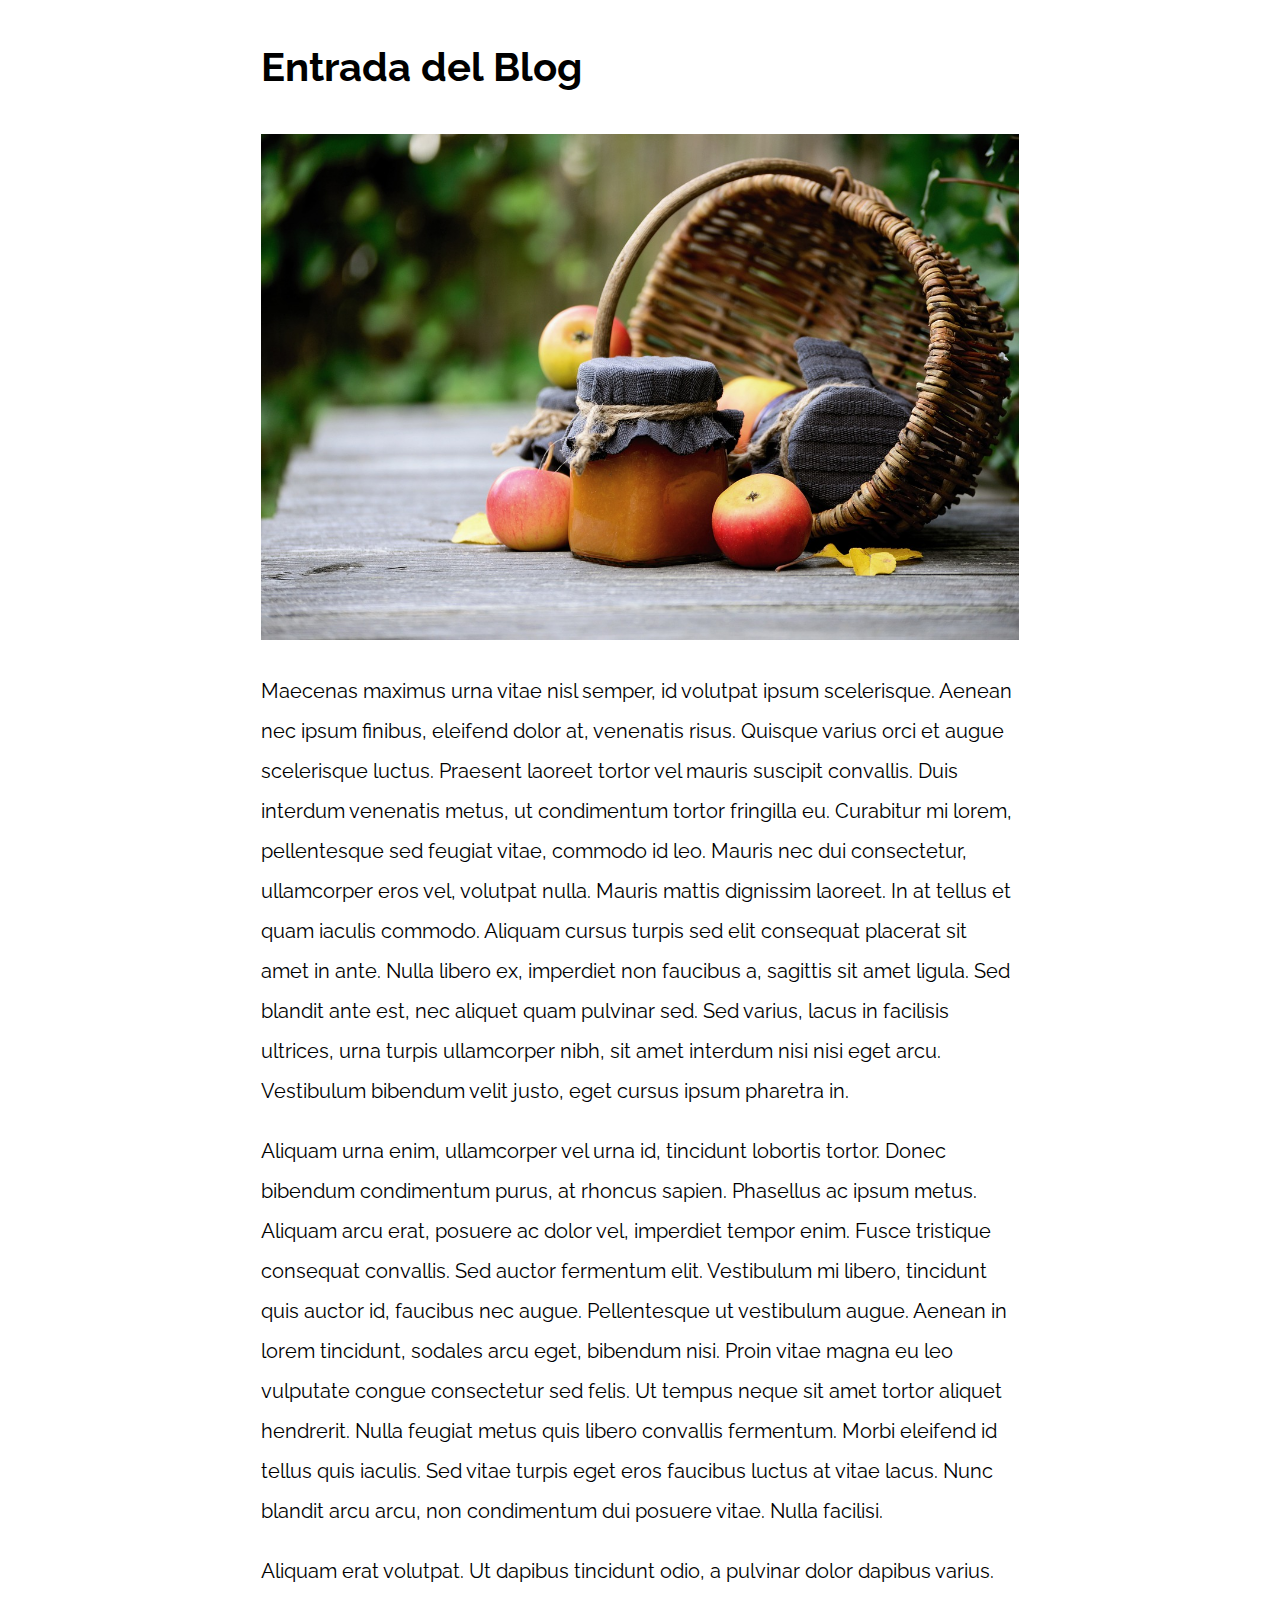
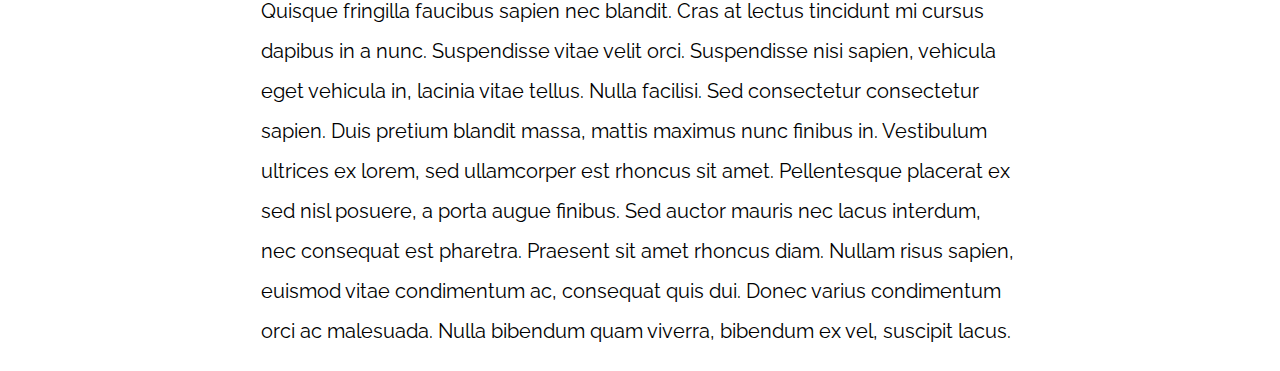
<file: 13-mostly_fluid/index.html>
<!DOCTYPE html>
<html>

<head>
  <meta charset="utf-8">
  <title>Patrones Responsive Web Design</title>
  <link rel="stylesheet" href="https://necolas.github.io/normalize.css/8.0.1/normalize.css">
  <link href="https://fonts.googleapis.com/css?family=Raleway:400,700,900" rel="stylesheet">
  <link rel="stylesheet" href="css/styles.css">
  <meta name="viewport" content="width=device-width, initial-scale=1">
</head>

<body>

  <div class="contenedor">
    <article class="entrada-blog">
      <h1>Entrada del Blog</h1>
      <img src="img/imagen1.jpg">

      <p>Maecenas maximus urna vitae nisl semper, id volutpat ipsum scelerisque. Aenean nec ipsum finibus, eleifend
        dolor at, venenatis risus. Quisque varius orci et augue scelerisque luctus. Praesent laoreet tortor vel mauris
        suscipit convallis. Duis
        interdum venenatis metus, ut condimentum tortor fringilla eu. Curabitur mi lorem, pellentesque sed feugiat
        vitae, commodo id leo. Mauris nec dui consectetur, ullamcorper eros vel, volutpat nulla. Mauris mattis dignissim
        laoreet. In at
        tellus et quam iaculis commodo. Aliquam cursus turpis sed elit consequat placerat sit amet in ante. Nulla libero
        ex, imperdiet non faucibus a, sagittis sit amet ligula. Sed blandit ante est, nec aliquet quam pulvinar sed. Sed
        varius, lacus
        in facilisis ultrices, urna turpis ullamcorper nibh, sit amet interdum nisi nisi eget arcu. Vestibulum bibendum
        velit justo, eget cursus ipsum pharetra in.</p>

      <p>Aliquam urna enim, ullamcorper vel urna id, tincidunt lobortis tortor. Donec bibendum condimentum purus, at
        rhoncus sapien. Phasellus ac ipsum metus. Aliquam arcu erat, posuere ac dolor vel, imperdiet tempor enim. Fusce
        tristique consequat
        convallis. Sed auctor fermentum elit. Vestibulum mi libero, tincidunt quis auctor id, faucibus nec augue.
        Pellentesque ut vestibulum augue. Aenean in lorem tincidunt, sodales arcu eget, bibendum nisi. Proin vitae magna
        eu leo vulputate
        congue consectetur sed felis. Ut tempus neque sit amet tortor aliquet hendrerit. Nulla feugiat metus quis libero
        convallis fermentum. Morbi eleifend id tellus quis iaculis. Sed vitae turpis eget eros faucibus luctus at vitae
        lacus. Nunc
        blandit arcu arcu, non condimentum dui posuere vitae. Nulla facilisi.</p>

      <p>Aliquam erat volutpat. Ut dapibus tincidunt odio, a pulvinar dolor dapibus varius. Quisque fringilla faucibus
        sapien nec blandit. Cras at lectus tincidunt mi cursus dapibus in a nunc. Suspendisse vitae velit orci.
        Suspendisse nisi sapien,
        vehicula eget vehicula in, lacinia vitae tellus. Nulla facilisi. Sed consectetur consectetur sapien. Duis
        pretium blandit massa, mattis maximus nunc finibus in. Vestibulum ultrices ex lorem, sed ullamcorper est rhoncus
        sit amet. Pellentesque
        placerat ex sed nisl posuere, a porta augue finibus. Sed auctor mauris nec lacus interdum, nec consequat est
        pharetra. Praesent sit amet rhoncus diam. Nullam risus sapien, euismod vitae condimentum ac, consequat quis dui.
        Donec varius
        condimentum orci ac malesuada. Nulla bibendum quam viverra, bibendum ex vel, suscipit lacus.</p>
    </article>

  </div>

</body>

</html>
</file>
<file: 01-2columnas_iguales_css_grid/css/styles.css>
html {
  box-sizing: border-box;
  font-size: 62.5%;
}

*,
*:before,
*:after {
  box-sizing: inherit;
}

body {
  font-family: 'Raleway', sans-serif;
  font-size: 1.6rem;
}

img {
  max-width: 100%;
}

h1 {
  font-size: 4rem;
}

.contenedor {
  max-width: 1200px;
  width: 95%;
  margin: 0 auto;
}

.entrada-blog a {
  display: inline-block;
  background-color: #2196F3;
  color: white;
  padding: 10px 20px;
  text-decoration: none;
  font-weight: bold;
  text-transform: uppercase;
}

/** CODIGO AQUI **/

@media (min-width: 768px) {
  .dos-columnas {
    display: grid;
    grid-template-columns: repeat(2, 1fr);
    column-gap: 2rem;
  }
}
</file>
<file: 02-2columnas_iguales_flexbox/css/styles.css>
html {
  box-sizing: border-box;
  font-size: 62.5%;
}

*,
*:before,
*:after {
  box-sizing: inherit;
}

body {
  font-family: 'Raleway', sans-serif;
  font-size: 1.6rem;
}

img {
  max-width: 100%;
}

h1 {
  font-size: 4rem;
}

.contenedor {
  max-width: 1200px;
  width: 95%;
  margin: 0 auto;
}

.entrada-blog a {
  display: inline-block;
  background-color: #2196F3;
  color: white;
  padding: 10px 20px;
  text-decoration: none;
  font-weight: bold;
  text-transform: uppercase;
}

/** CODIGO AQUI **/

@media(min-width: 768px) {
  .dos-columnas {
    display: flex;
    justify-content: space-between;
    gap: 2rem;
  }
}
</file>
<file: 03-3columnas_iguales_css_grid/css/styles.css>
html {
  box-sizing: border-box;
  font-size: 62.5%;
}

*,
*:before,
*:after {
  box-sizing: inherit;
}

body {
  font-family: 'Raleway', sans-serif;
  font-size: 1.6rem;
}

img {
  max-width: 100%;
}

h1 {
  font-size: 4rem;
}

.contenedor {
  max-width: 1200px;
  width: 95%;
  margin: 0 auto;
}

.entrada-blog a {
  display: inline-block;
  background-color: #2196F3;
  color: white;
  padding: 10px 20px;
  text-decoration: none;
  font-weight: bold;
  text-transform: uppercase;
}

/** CODIGO AQUI **/

@media (min-width: 768px) {
  .tres-columnas {
    display: grid;
    grid-template-columns: repeat(3, 1fr);
    column-gap: 2rem;
  }
}
</file>
<file: 04-3columnas_iguales_flexbox/css/styles.css>
html {
  box-sizing: border-box;
  font-size: 62.5%;
}

*,
*:before,
*:after {
  box-sizing: inherit;
}

body {
  font-family: 'Raleway', sans-serif;
  font-size: 1.6rem;
}

img {
  max-width: 100%;
}

h1 {
  font-size: 4rem;
}

.contenedor {
  max-width: 1200px;
  width: 95%;
  margin: 0 auto;
}

.entrada-blog a {
  display: inline-block;
  background-color: #2196F3;
  color: white;
  padding: 10px 20px;
  text-decoration: none;
  font-weight: bold;
  text-transform: uppercase;
}

/** CODIGO AQUI **/
@media(min-width: 768px) {
  .tres-columnas {
    display: flex;
    justify-content: space-between;
  }
}

.entrada-blog {
  flex-basis: calc(33% - 1rem);
  /**flex: 0 0 calc(33% - 1rem);**/
}
</file>
<file: 05-3columnas_css_grid/css/styles.css>
html {
  box-sizing: border-box;
  font-size: 62.5%;
}

*,
*:before,
*:after {
  box-sizing: inherit;
}

body {
  font-family: 'Raleway', sans-serif;
  font-size: 1.6rem;
  line-height: 2;
}

img {
  max-width: 100%;
}

h1 {
  font-size: 4rem;
}

h2 {
  font-size: 3.2rem;
}

.contenedor {
  max-width: 1200px;
  width: 95%;
  margin: 0 auto;
}

p {
  font-size: 2rem;
}

.entrada-blog a {
  display: inline-block;
  background-color: #2196F3;
  color: white;
  padding: 10px 20px;
  text-decoration: none;
  font-weight: bold;
  text-transform: uppercase;
}


/** CODIGO AQUI **/

@media (min-width: 768px) {
  .contenedor-grid {
    display: grid;
    grid-template-columns: 1fr 3fr 1fr;
    grid-auto-flow: column;
    column-gap: 2rem;
  }

  .contenido-principal {
    grid-column: 2 / 3;
  }

  .sidebar-1 {
    grid-column: 1 / 2;
  }
}
</file>
<file: 06-3columnas_flexbox/css/styles.css>
html {
  box-sizing: border-box;
  font-size: 62.5%;
}

*,
*:before,
*:after {
  box-sizing: inherit;
}

body {
  font-family: 'Raleway', sans-serif;
  font-size: 1.6rem;
  line-height: 2;
}

img {
  max-width: 100%;
}

h1 {
  font-size: 4rem;
}

h2 {
  font-size: 3.2rem;
}

p {
  font-size: 2rem;
}

.contenedor {
  max-width: 1200px;
  width: 95%;
  margin: 0 auto;
}

.entrada-blog a {
  display: inline-block;
  background-color: #2196F3;
  color: white;
  padding: 10px 20px;
  text-decoration: none;
  font-weight: bold;
  text-transform: uppercase;
}

/** CODIGO AQUI **/

@media (min-width: 768px) {
  .contenedor-flex {
    display: flex;
    justify-content: space-between;
  }

  .contenido-principal {
    flex-basis: calc(60% - 1rem);
  }

  .sidebar {
    flex-basis: calc(20% - 1rem);
  }

  .sidebar-1 {
    order: -1;
  }
}
</file>
<file: 07-column_drop_css_grid/css/styles.css>
html {
  box-sizing: border-box;
  font-size: 62.5%;
}

*,
*:before,
*:after {
  box-sizing: inherit;
}

body {
  font-family: 'Raleway', sans-serif;
  font-size: 1.6rem;
  line-height: 2;
}

img {
  max-width: 100%;
}

h1 {
  font-size: 4rem;
}

h2 {
  font-size: 3.2rem;
}

p {
  font-size: 2rem;
}

.contenedor {
  max-width: 1200px;
  width: 95%;
  margin: 0 auto;
}

.entrada-blog a {
  display: inline-block;
  background-color: #2196F3;
  color: white;
  padding: 10px 20px;
  text-decoration: none;
  font-weight: bold;
  text-transform: uppercase;
}

/** CODIGO AQUI **/

@media (min-width: 480px) {
  .colum-dro-css {
    display: grid;
    grid-template-columns: repeat(2, 1fr);
    gap: 2rem;
  }

  .primer-sidebar {
    grid-row: 2 / 3;
    grid-column: 1 / 3;
  }

  .segundo-sidebar {
    grid-row: 1 / 2;
    grid-column: 2 / 3;
  }
}

@media (min-width: 768px) {
  .colum-dro-css {
    grid-template-columns: repeat(3, 1fr);
  }

  .primer-sidebar {
    grid-row: unset;
    grid-column: 2 / 3;
  }

  .segundo-sidebar {
    grid-column: 3 / 4;
    grid-row: unset;
  }
}
</file>
<file: 08-column_drop_flexbox/css/styles.css>
html {
  box-sizing: border-box;
  font-size: 62.5%;
}

*,
*:before,
*:after {
  box-sizing: inherit;
}

body {
  font-family: 'Raleway', sans-serif;
  font-size: 1.6rem;
  line-height: 2;
}

img {
  max-width: 100%;
}

h1 {
  font-size: 4rem;
}

h2 {
  font-size: 3.2rem;
}

p {
  font-size: 2rem;
}

.contenedor {
  max-width: 1200px;
  width: 95%;
  margin: 0 auto;
}

.entrada-blog a {
  display: inline-block;
  background-color: #2196F3;
  color: white;
  padding: 10px 20px;
  text-decoration: none;
  font-weight: bold;
  text-transform: uppercase;
}

/** CODIGO AQUI **/

@media (min-width: 480px) {
  .column-drop-flex {
    display: flex;
    justify-content: space-between;
    flex-wrap: wrap;
  }

  .contenido-principal,
  .primera {
    flex-basis: calc(50% - 1rem);
  }
}

@media (min-width: 768px) {

  .contenido-principal,
  .primera,
  .segunda {
    flex: 0 0 calc(33.3% - 2rem);
  }
}
</file>
<file: 09-con_sidebar_css_grid/css/styles.css>
html {
  box-sizing: border-box;
  font-size: 62.5%;
}

*,
*:before,
*:after {
  box-sizing: inherit;
}

body {
  font-family: 'Raleway', sans-serif;
  font-size: 1.6rem;
  line-height: 2;
}

img {
  max-width: 100%;
}

h1 {
  font-size: 4rem;
}

h2 {
  font-size: 3.2rem;
}

p {
  font-size: 2rem;
}

.contenedor {
  max-width: 1200px;
  width: 95%;
  margin: 0 auto;
}

.entrada-blog a {
  display: inline-block;
  background-color: #2196F3;
  color: white;
  padding: 10px 20px;
  text-decoration: none;
  font-weight: bold;
  text-transform: uppercase;
}

/** CODIGO AQUI **/

@media (min-width: 768px) {
  .con-sidebar {
    display: grid;
    grid-template-columns: 3fr 1fr;
    column-gap: 4rem;
    grid-auto-flow: column;
    /**Posiciona de manera atomatica las cosas pero en columans**/
  }

  aside {
    grid-column: 2 / 3;
  }
}
</file>
<file: 11-layout_shifter_css_grid/css/styles.css>
html {
  box-sizing: border-box;
  font-size: 62.5%;
}

*,
*:before,
*:after {
  box-sizing: inherit;
}

body {
  font-family: 'Raleway', sans-serif;
  font-size: 1.6rem;
  line-height: 2;
}

img {
  max-width: 100%;
}

h1 {
  font-size: 4rem;
}

h2 {
  font-size: 3.2rem;
}

p {
  font-size: 2rem;
}

.contenedor {
  max-width: 1200px;
  width: 95%;
  margin: 0 auto;
}

.entrada-blog a {
  display: inline-block;
  background-color: #2196F3;
  color: white;
  padding: 10px 20px;
  text-decoration: none;
  font-weight: bold;
  text-transform: uppercase;
}


/** CODIGO AQUI **/

@media(min-width: 768px) {
  .layout-shifter {
    display: grid;
    grid-template-areas: "contenido"
      "inferior";
  }

  .sidebar {
    grid-area: inferior;
  }

  .contenido-principal {
    grid-area: contenido;
    display: grid;
    grid-template-areas: "entrada1 entrada2";
    grid-template-columns: repeat(2, 1fr);
    column-gap: 3rem;
  }


}

@media(min-width: 992px) {
  .layout-shifter {
    grid-template-areas: "contenido sidebar";
    column-gap: 2rem;
  }

  .sidebar {
    grid-area: sidebar;
  }

  .contenido-principal {
    grid-area: contenido;
    grid-template-areas: "entrada1"
      "entrada2";
    grid-template-columns: unset;
  }
}
</file>
<file: 13-mostly_fluid/css/styles.css>
html {
  box-sizing: border-box;
  font-size: 62.5%;
}

*,
*:before,
*:after {
  box-sizing: inherit;
}

body {
  font-family: 'Raleway', sans-serif;
  font-size: 1.6rem;
  line-height: 2;
}

h1 {
  font-size: 4rem;
}

h2 {
  font-size: 3.2rem;
}

p {
  font-size: 2rem;
}

.entrada-blog a {
  display: inline-block;
  background-color: #2196F3;
  color: white;
  padding: 10px 20px;
  text-decoration: none;
  font-weight: bold;
  text-transform: uppercase;
}

/** CODIGO AQUI **/

.contenedor {
  max-width: 120rem;
  width: 95%;
  /** Cuando definimos un width en porcentaje este sera fluid **/
  margin: 0 auto;
}

@media (min-width: 768px) {
  .contenedor {
    width: 80%;
  }
}

@media (min-width: 992px) {
  .contenedor {
    width: 60%;
  }
}

img {
  max-width: 100%;
}
</file>
